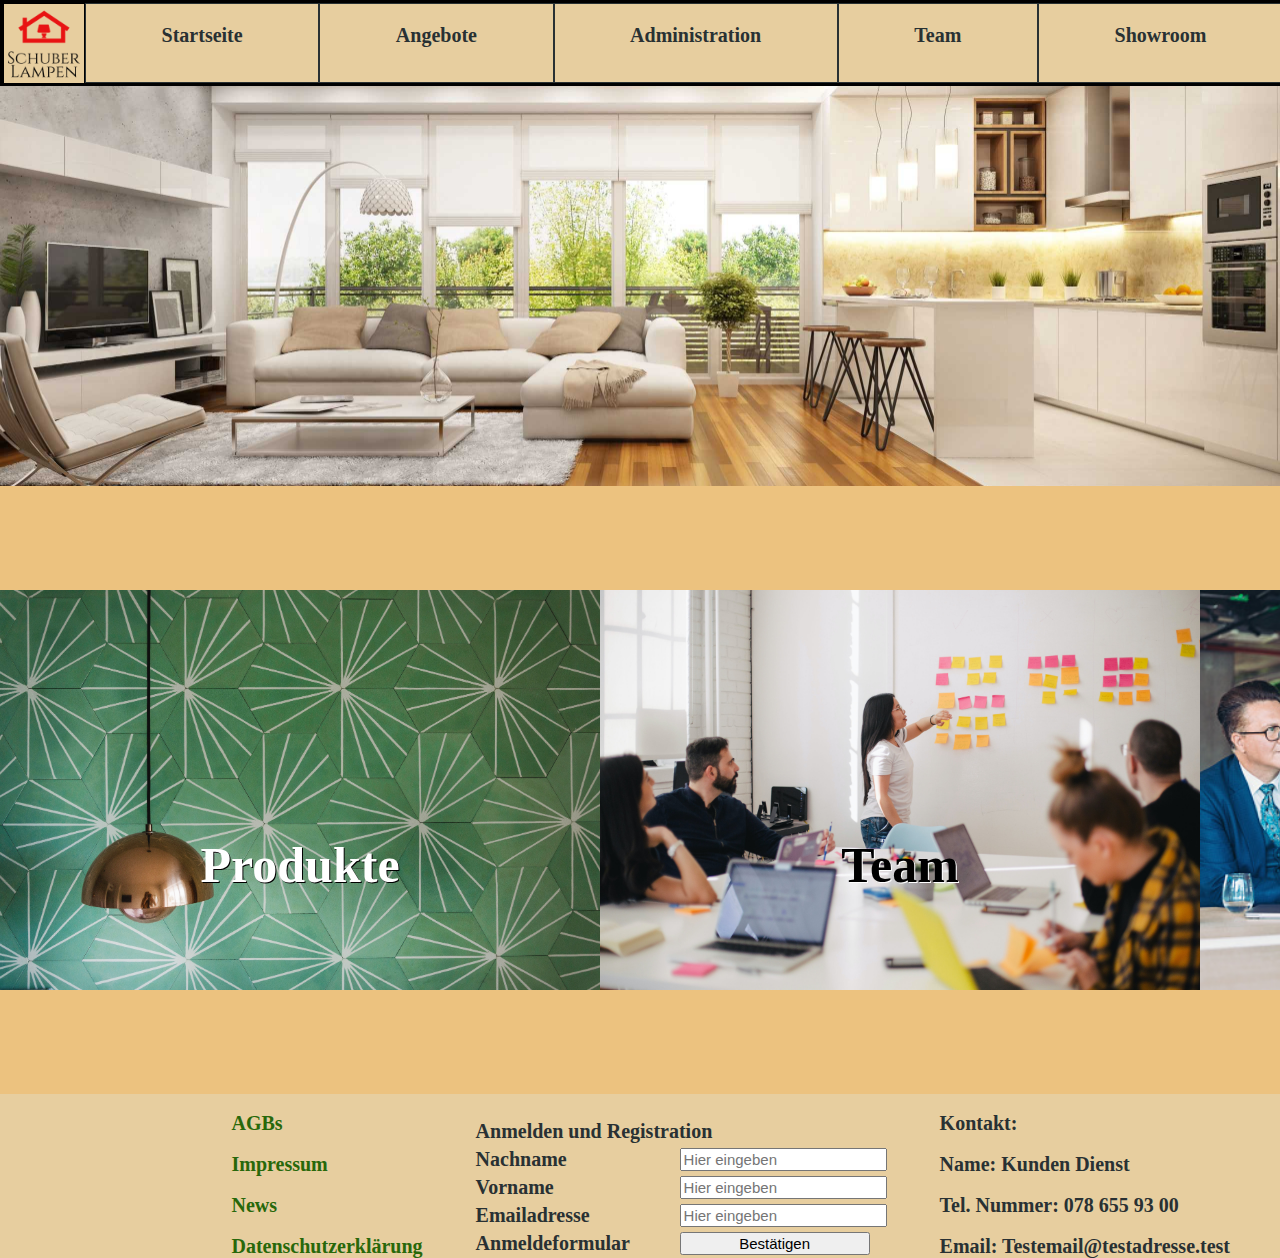
<file: index.html>
<!DOCTYPE html>
<html lang="en">

<head>
    <meta charset="UTF-8">
    <meta http-equiv="X-UA-Compatible" content="IE=edge">
    <meta name="viewport" content="width=device-width, initial-scale=1.0">
    <title>Startseite</title>
    <link rel="stylesheet" href="/CSS/Style_Startseite.css">

</head>

<body>

    <div id="navigation-container">

        <img class="navigation-Logo" src="/Pictures/Logo_Schuberlampen.png" alt="logo">

        <a href="index.html" class="navigation-item">Startseite</a>
        <a href="Produktübersicht.html" class="navigation-item">Angebote</a>
        <a href="Adminseite.html" class="navigation-item">Administration</a>
        <a href="Teamseite.html" class="navigation-item">Team</a>
        <a href="Showroom.html" class="navigation-item">Showroom</a>

    </div>
    <img class="Header" src="/Pictures/Header_Startseite_besser4.jpg" alt="startseite">

    <div class="navigation-teaser">
        <div class="teaser-item">
            <img class="Teaser-background" src="/Produkte\Camille.jpg" alt="startseite">
            <a href="Produktübersicht.html" class="text-white Teaser" id="Teaser1">Produkte</a>
        </div>
        <div class="teaser-item">

            <img class="Teaser-background" src="/Pictures/Team-Teaser.jpg" alt="startseite">
            <a href="Teamseite.html" class="text-dark Teaser" id="Teaser2">Team</a>
        </div>
        <div class="teaser-item">
            <img class="Teaser-background" src="/Pictures/organisation1.jpg" alt="startseite">
            <a href="Adminseite.html" class="text-white Teaser" id="Teaser3">Administration</a>

        </div>
    </div>


    <div class="Foot">
        <div style="padding-right: 50px;">
            <br />
            <a href="#" class="Foot-Item linksfo"> AGBs</a>
            <br />
            <a href="#" class="Foot-Item linksfo">Impressum</a>
            <br />
            <a href="#" class="Foot-Item linksfo">News</a>
            <br />
            <a href="#" class="Foot-Item linksfo"> Datenschutzerklärung</a>
        </div>

        <div style="padding-right: 50px;" class="Anmeldung">
            <form action="URL" method="post">
                <br />

                <table>
                    <tr>
                        <td colspan="2">Anmelden und Registration</td>
                    </tr>
                    <tr>
                        <td style="width: 200px;">
                            <label for="nachname">Nachname </label>
                        </td>
                        <td style="width: 200px;">
                            <input style="font-size: 15px;" type="text" name="nachname" placeholder="Hier eingeben">
                        </td>
                    </tr>
                    <tr>
                        <td>
                            <label for="vorname">Vorname </label>
                        </td>
                        <td>
                            <input style="font-size: 15px;" type="text" name="Vorname" placeholder="Hier eingeben">
                        </td>
                    </tr>
                    <tr>
                        <td>
                            <label for="email">Emailadresse </label>
                        </td>
                        <td>
                            <input style="font-size: 15px;" type="email" name="email" placeholder="Hier eingeben">
                        </td>
                    </tr>
                    <tr>
                        <td><label for="submit">Anmeldeformular</label></td>
                        <td><button style="font-size: 15px; width: 190px;" type="submit"
                                name="submit">Bestätigen</button></td>
                    </tr>
                </table>

            </form>
        </div>
        <div style="padding-right: 50px;">
            <br />
            <a class="Foot-Item"> Kontakt:</a>
            <br />
            <a class="Foot-Item"> Name: Kunden Dienst</a>
            <br />
            <a class="Foot-Item"> Tel. Nummer: 078 655 93 00</a>
            <br />
            <a class="Foot-Item"> Email: Testemail@testadresse.test</a>
        </div>
    </div>
</body>

</html>
</file>
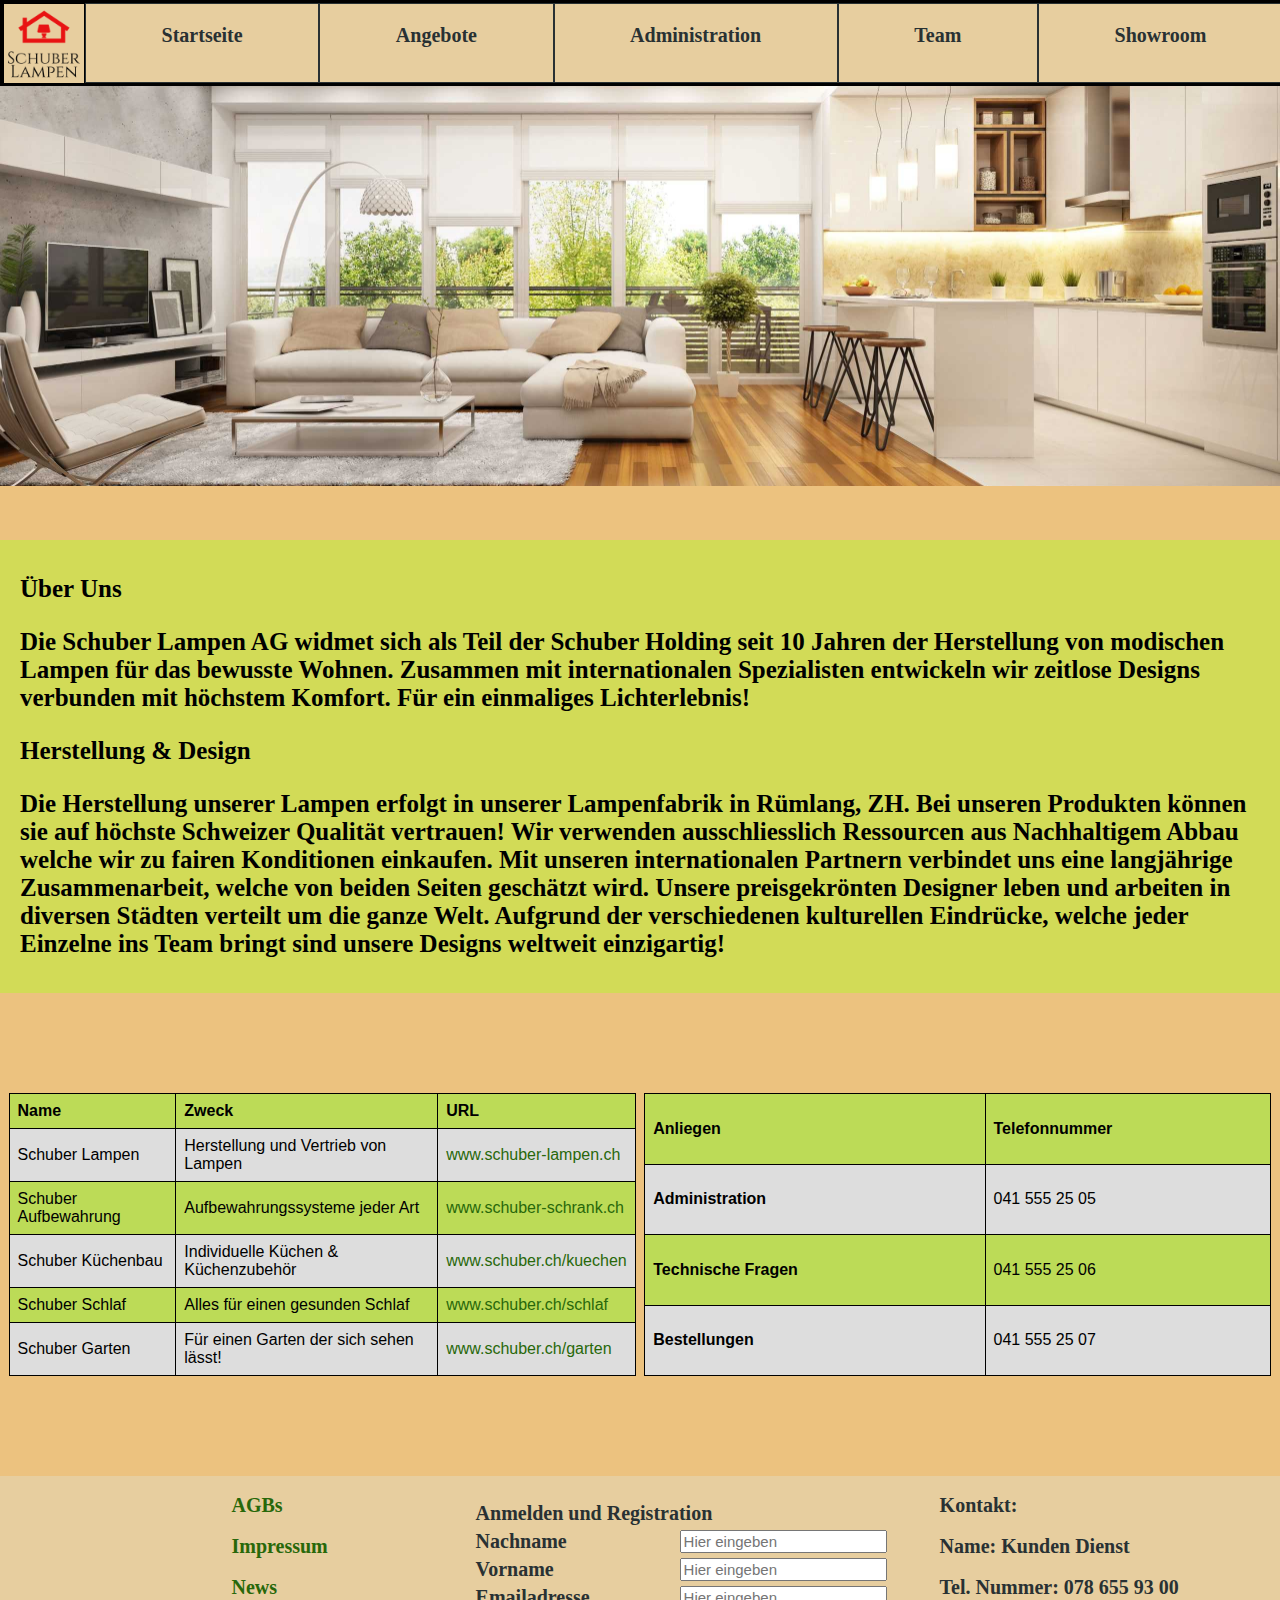
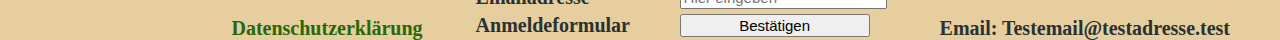
<file: Adminseite.html>
<!DOCTYPE html>
<html lang="en">

<head>
  <meta charset="UTF-8">
  <meta http-equiv="X-UA-Compatible" content="IE=edge">
  <meta name="viewport" content="width=device-width, initial-scale=1.0">
  <title>Administration</title>
  <link rel="stylesheet" href="/CSS/Style_Team.css">
  <link rel="stylesheet" href="/CSS/Style_Startseite.css">
  <link rel="stylesheet" href="/CSS/Style_Admin.css">

</head>

<body>
  <div id="navigation-container">

    <img class="navigation-Logo" src="/Pictures/Logo_Schuberlampen.png" alt="logo">

    <a href="index.html" class="navigation-item">Startseite</a>
    <a href="Produktübersicht.html" class="navigation-item">Angebote</a>
    <a href="Adminseite.html" class="navigation-item">Administration</a>
    <a href="Teamseite.html" class="navigation-item">Team</a>
    <a href="Showroom.html" class="navigation-item">Showroom</a>


  </div>
  <img class="head" src="/Pictures/Header_Startseite_besser4.jpg" alt="adminseite">


  <div class="space">
    <div class="team-manage">
      <div>
        <div class="text-padding">
          <div class="text-width">
          <div class="text1">
            <p>Über Uns </p>
            <p>

              Die Schuber Lampen AG widmet sich als Teil der Schuber Holding seit 10 Jahren der Herstellung von
              modischen Lampen für das bewusste Wohnen.

              Zusammen mit internationalen Spezialisten entwickeln wir zeitlose Designs verbunden mit höchstem Komfort.
              Für ein einmaliges Lichterlebnis!
            </p>
            <p>Herstellung & Design </p>
            <p>

              Die Herstellung unserer Lampen erfolgt in unserer Lampenfabrik in Rümlang, ZH. Bei unseren Produkten
              können sie auf höchste Schweizer Qualität vertrauen!

              Wir verwenden ausschliesslich Ressourcen aus Nachhaltigem Abbau welche wir zu fairen Konditionen
              einkaufen. Mit unseren internationalen Partnern verbindet uns eine langjährige Zusammenarbeit, welche von
              beiden Seiten geschätzt wird.

              Unsere preisgekrönten Designer leben und arbeiten in diversen Städten verteilt um die ganze Welt. Aufgrund
              der verschiedenen kulturellen Eindrücke, welche jeder Einzelne ins Team bringt sind unsere Designs
              weltweit einzigartig! </p>
          </div>
        </div>
        </div>
        <div class="info-table">
          <div class="holding-table">
            <table class="styled">
              <tr>
                <th>Name</th>
                <th>Zweck</th>
                <th>URL</th>
              </tr>
              <tr>
                <td>Schuber Lampen </td>
                <td>Herstellung und Vertrieb von Lampen </td>
                <td> <a class="linksad" href="#"> www.schuber-lampen.ch</a> </td>
              </tr>
              <tr>
                <td>Schuber Aufbewahrung </td>
                <td>Aufbewahrungssysteme jeder Art </td>
                <td> <a class="linksad" href="#"> www.schuber-schrank.ch</a> </td>
              </tr>
              <tr>
                <td>Schuber Küchenbau </td>
                <td>Individuelle Küchen & Küchenzubehör </td>
                <td> <a class="linksad" href="#"> www.schuber.ch/kuechen </a> </td>
              </tr>
              <tr>
                <td>Schuber Schlaf </td>
                <td>Alles für einen gesunden Schlaf </td>
                <td> <a class="linksad" href="#"> www.schuber.ch/schlaf </a> </td>
              </tr>
              <tr>
                <td>Schuber Garten </td>
                <td>Für einen Garten der sich sehen lässt! </td>
                <td> <a class="linksad" href="#"> www.schuber.ch/garten </a> </td>
              </tr>
            </table>
          </div>
          <div class="contact-table">
            <table class="styled">
              <tr>
                <th>Anliegen</th>
                <th>Telefonnummer</th>
              </tr>
              <tr>
                <th>Administration </th>
                <td>041 555 25 05 </td>
              </tr>
              <tr>
                <th>Technische Fragen </th>
                <td>041 555 25 06 </td>
              </tr>
              <tr>
                <th>Bestellungen </th>
                <td>041 555 25 07 </td>
              </tr>
            </table>
          </div>
        </div>



      </div>
    </div>
  </div>
  <div class="Foot">
    <div style="padding-right: 50px;">
        <br />
        <a href="#" class="Foot-Item linksfo"> AGBs</a>
        <br />
        <a href="#" class="Foot-Item linksfo">Impressum</a>
        <br />
        <a href="#" class="Foot-Item linksfo">News</a>
        <br />
        <a href="#" class="Foot-Item linksfo"> Datenschutzerklärung</a>
    </div>

    <div style="padding-right: 50px;" class="Anmeldung">
        <form action="URL" method="post">
            <br />

            <table>
                <tr>
                    <td colspan="2">Anmelden und Registration</td>
                </tr>
                <tr>
                    <td style="width: 200px;">
                        <label for="nachname">Nachname </label>
                    </td>
                    <td style="width: 200px;">
                        <input style="font-size: 15px;" type="text" name="nachname" placeholder="Hier eingeben">
                    </td>
                </tr>
                <tr>
                    <td>
                        <label for="vorname">Vorname </label>
                    </td>
                    <td>
                        <input style="font-size: 15px;" type="text" name="Vorname" placeholder="Hier eingeben">
                    </td>
                </tr>
                <tr>
                    <td>
                        <label for="email">Emailadresse </label>
                    </td>
                    <td>
                        <input style="font-size: 15px;" type="email" name="email" placeholder="Hier eingeben">
                    </td>
                </tr>
                <tr>
                    <td><label for="submit">Anmeldeformular</label></td>
                    <td><button style="font-size: 15px; width: 190px;" type="submit"
                            name="submit">Bestätigen</button></td>
                </tr>
            </table>

        </form>
    </div>
    <div style="padding-right: 50px;">
        <br />
        <a class="Foot-Item"> Kontakt:</a>
        <br />
        <a class="Foot-Item"> Name: Kunden Dienst</a>
        <br />
        <a class="Foot-Item"> Tel. Nummer: 078 655 93 00</a>
        <br />
        <a class="Foot-Item"> Email: Testemail@testadresse.test</a>
    </div>
</div>

</body>

</html>
</file>
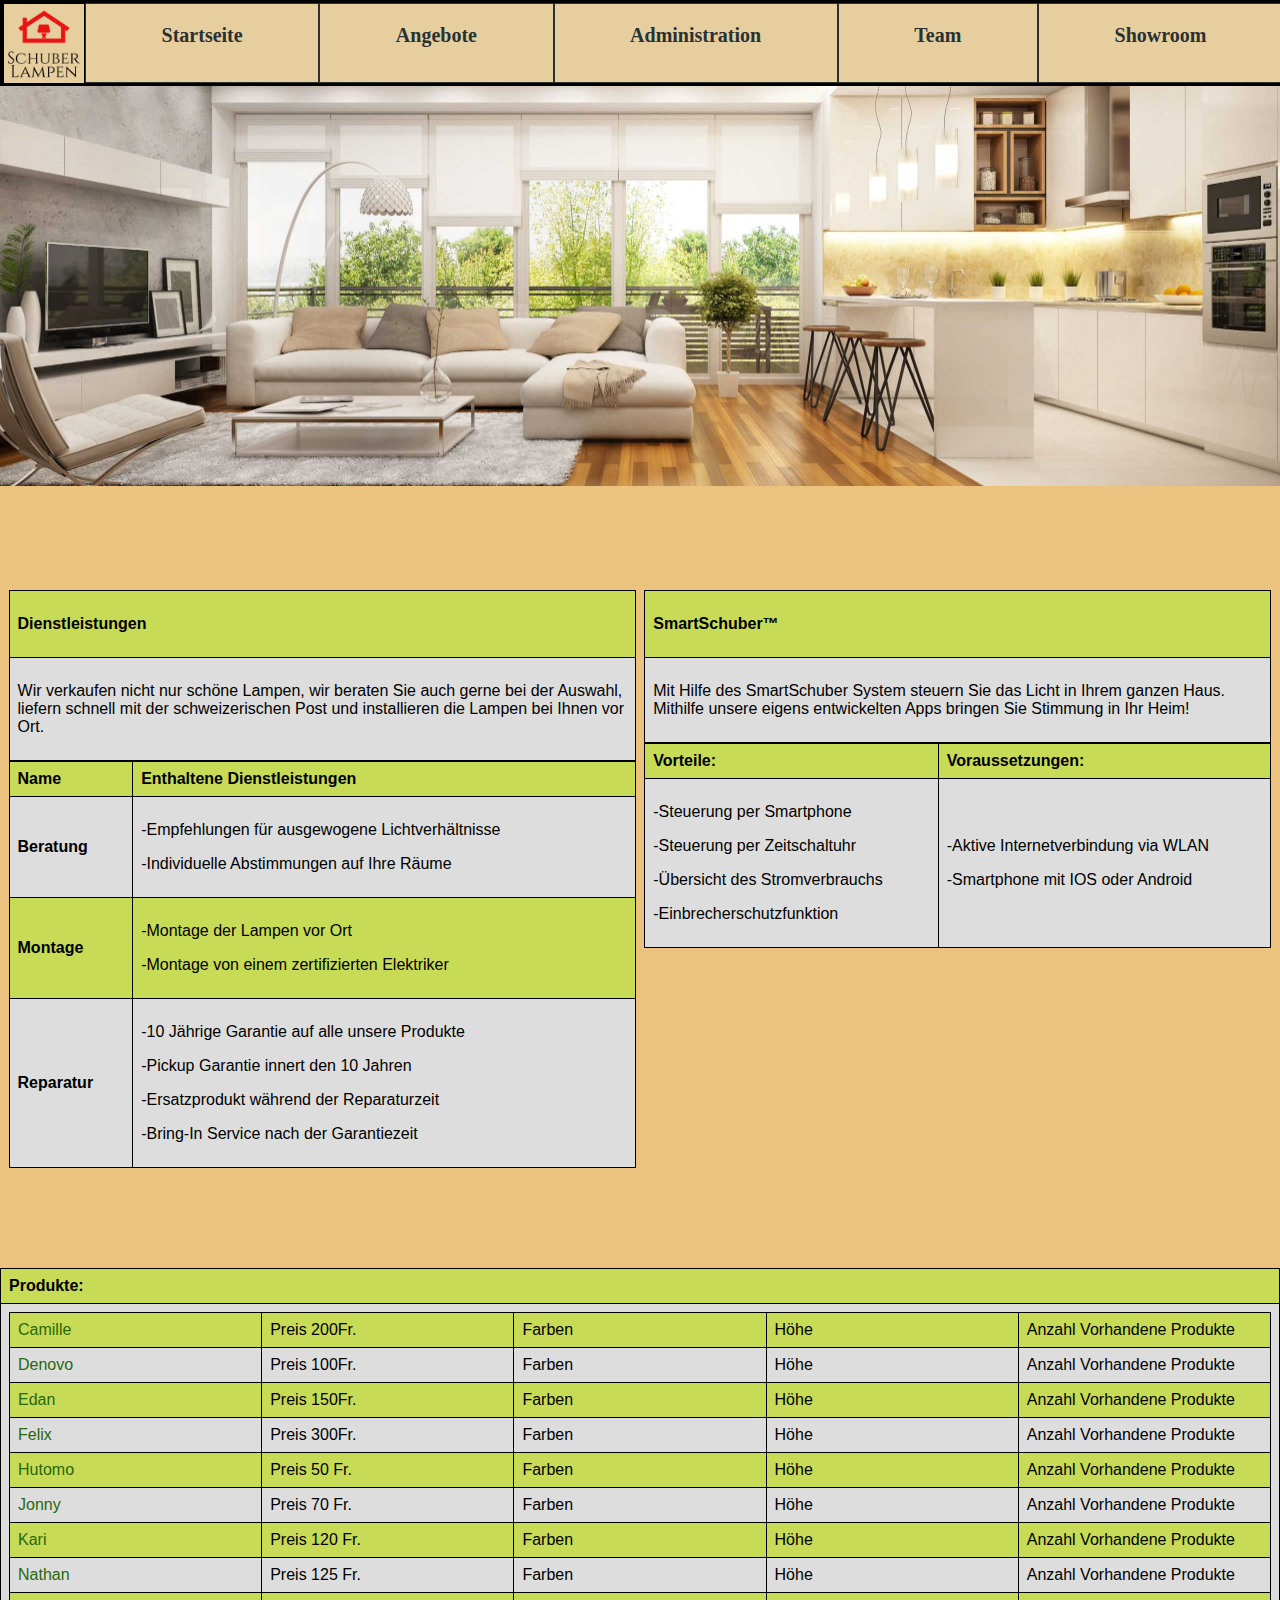
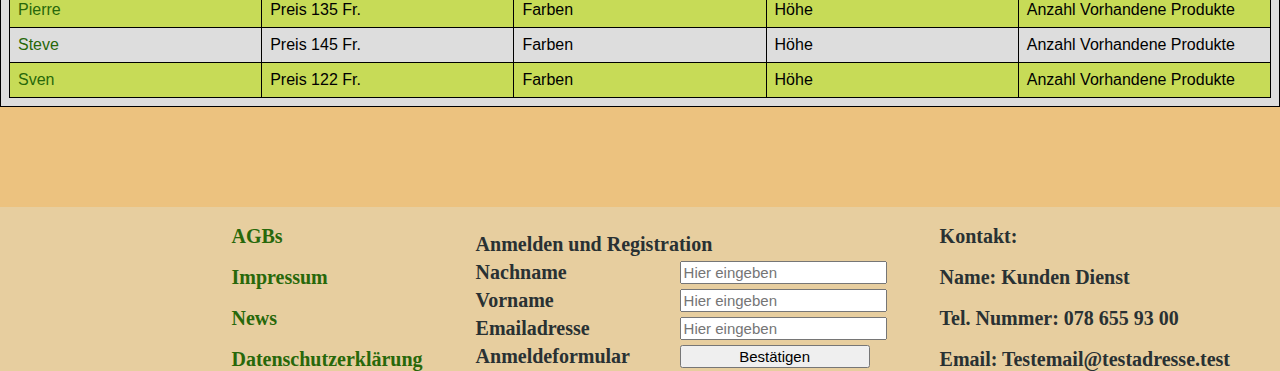
<file: Produktübersicht.html>
<!DOCTYPE html>
<html lang="en">

<head>
    <meta charset="UTF-8">
    <meta http-equiv="X-UA-Compatible" content="IE=edge">
    <meta name="viewport" content="width=device-width, initial-scale=1.0">
    <title>Produktübersicht</title>
    <link rel="stylesheet" href="/CSS/Style_Startseite.css">
    <link rel="stylesheet" href="/CSS/Style_Produktübersicht.css">

</head>

<body>
    <div id="navigation-container">

        <img class="navigation-Logo" src="/Pictures/Logo_Schuberlampen.png" alt="logo">

        <a href="index.html" class="navigation-item">Startseite</a>
        <a href="Produktübersicht.html" class="navigation-item">Angebote</a>
        <a href="Adminseite.html" class="navigation-item">Administration</a>
        <a href="Teamseite.html" class="navigation-item">Team</a>
        <a href="Showroom.html" class="navigation-item">Showroom</a>


    </div>
    <img class="Header" src="/Pictures/Header_Startseite_besser4.jpg" alt="startseite">

    <div class="space">
        <div class="team-manage">
            <div class="smart">
                <table class="styled">
                    <tr>
                        <th>
                            <p>Dienstleistungen </p>
                        </th>
                    </tr>
                    <tr>
                        <td>
                            <p class="text">Wir verkaufen nicht nur schöne Lampen, wir beraten Sie auch gerne bei
                                der
                                Auswahl,
                                liefern schnell mit der schweizerischen Post und installieren die Lampen bei Ihnen
                                vor
                                Ort. </p>
                        </td>
                    </tr>
                </table>

                <table class="styled">
                    <tr>
                        <th>Name</th>
                        <th>Enthaltene Dienstleistungen </th>
                    </tr>
                    <tr>
                        <th>Beratung </th>
                        <td>
                            <p>-Empfehlungen für ausgewogene Lichtverhältnisse</p>
                            <p>-Individuelle Abstimmungen auf Ihre Räume </p>
                        </td>
                    </tr>
                    <tr>
                        <th>Montage </th>
                        <td>
                            <p> -Montage der Lampen vor Ort </p>
                            <p> -Montage von einem zertifizierten Elektriker </p>
                        </td>
                    </tr>
                    <tr>
                        <th>Reparatur </th>
                        <td>
                            <p> -10 Jährige Garantie auf alle unsere Produkte </p>
                            <p> -Pickup Garantie innert den 10 Jahren </p>
                            <p> -Ersatzprodukt während der Reparaturzeit </p>
                            <p> -Bring-In Service nach der Garantiezeit </p>
                        </td>
                    </tr>
                </table>
            </div>
            <div class="smart">
                <table class="styled">
                    <tr>
                        <th>
                            <p>SmartSchuber™ </p>
                        </th>
                    </tr>
                    <tr>
                        <td>
                            <p class="text">Mit Hilfe des SmartSchuber System steuern Sie das Licht in Ihrem ganzen
                                Haus.
                                Mithilfe unsere eigens entwickelten Apps bringen Sie Stimmung in Ihr Heim! </p>
                        </td>
                    </tr>
                </table>

                <table class="styled">
                    <tr>
                        <th>Vorteile:</th>
                        <th>Voraussetzungen: </th>
                    </tr>
                    <tr>
                        <td>
                            <p> -Steuerung per Smartphone </p>
                            <p> -Steuerung per Zeitschaltuhr </p>
                            <p> -Übersicht des Stromverbrauchs </p>
                            <p> -Einbrecherschutzfunktion </p>
                        </td>
                        <td>
                            <p> -Aktive Internetverbindung via WLAN</p>
                            <p> -Smartphone mit IOS oder Android</p>
                        </td>
                    </tr>
                </table>
            </div>
        </div>
    </div>
    <div class="space">
        <div class="service2">
            <table class="styled">
                <div class="service2">
                    <table class="styled">
                        <tr>
                            <th>Produkte: </th>
                        </tr>
                        <tr>
                            <td>
                                <table class="width2 styled">

                                    <tr>
                                        <td width="20%"> <a class="links" href="/Produkte/Camille.jpg"> Camille</a>
                                        </td>
                                        <td width="20%">Preis 200Fr.</td>
                                        <td width="20%">Farben</td>
                                        <td width="20%">Höhe</td>
                                        <td width="20%">Anzahl Vorhandene Produkte</td>
                                    </tr>
                                    <tr>
                                        <td> <a class="links" href="/Produkte/Denovo.jpg"> Denovo</a> </td>
                                        <td>Preis 100Fr.</td>
                                        <td>Farben</td>
                                        <td>Höhe</td>
                                        <td>Anzahl Vorhandene Produkte</td>
                                    </tr>
                                    <tr>
                                        <td> <a class="links" href="/Produkte/Edan.jpg"> Edan</a> </td>
                                        <td>Preis 150Fr.</td>
                                        <td>Farben</td>
                                        <td>Höhe</td>
                                        <td>Anzahl Vorhandene Produkte</td>
                                    </tr>
                                    <tr>
                                        <td> <a class="links" href="/Produkte/Felix.jpg"> Felix</a> </td>
                                        <td>Preis 300Fr.</td>
                                        <td>Farben</td>
                                        <td>Höhe</td>
                                        <td>Anzahl Vorhandene Produkte</td>
                                    </tr>
                                    <tr>
                                        <td> <a class="links" href="/Produkte/Hutomo.jpg"> Hutomo</a> </td>
                                        <td>Preis 50 Fr.</td>
                                        <td>Farben</td>
                                        <td>Höhe</td>
                                        <td>Anzahl Vorhandene Produkte</td>
                                    </tr>
                                    <tr>
                                        <td> <a class="links" href="/Produkte/Jonny.jpg"> Jonny</a> </td>
                                        <td>Preis 70 Fr.</td>
                                        <td>Farben</td>
                                        <td>Höhe</td>
                                        <td>Anzahl Vorhandene Produkte</td>
                                    </tr>
                                    <tr>
                                        <td> <a class="links" href="/Produkte/Kari.jpg"> Kari</a> </td>
                                        <td>Preis 120 Fr.</td>
                                        <td>Farben</td>
                                        <td>Höhe</td>
                                        <td>Anzahl Vorhandene Produkte</td>
                                    </tr>
                                    <tr>
                                        <td> <a class="links" href="/Produkte/Nathan.jpg"> Nathan</a> </td>
                                        <td>Preis 125 Fr.</td>
                                        <td>Farben</td>
                                        <td>Höhe</td>
                                        <td>Anzahl Vorhandene Produkte</td>
                                    </tr>
                                    <tr>
                                        <td> <a class="links" href="/Produkte/Pierre.jpg"> Pierre</a> </td>
                                        <td>Preis 135 Fr.</td>
                                        <td>Farben</td>
                                        <td>Höhe</td>
                                        <td>Anzahl Vorhandene Produkte</td>
                                    </tr>
                                    <tr>
                                        <td> <a class="links" href="/Produkte/Steve.jpg"> Steve</a> </td>
                                        <td>Preis 145 Fr.</td>
                                        <td>Farben</td>
                                        <td>Höhe</td>
                                        <td>Anzahl Vorhandene Produkte</td>
                                    </tr>
                                    <tr>
                                        <td> <a class="links" href="/Produkte/Sven.jpg"> Sven</a> </td>
                                        <td>Preis 122 Fr.</td>
                                        <td>Farben</td>
                                        <td>Höhe</td>
                                        <td>Anzahl Vorhandene Produkte</td>
                                    </tr>
                                </table>
                </div>
                </td>

                </tr>
            </table>
            </table>
        </div>

    </div>

    <div class="Foot">
        <div style="padding-right: 50px;">
            <br />
            <a href="#" class="Foot-Item linksfo"> AGBs</a>
            <br />
            <a href="#" class="Foot-Item linksfo">Impressum</a>
            <br />
            <a href="#" class="Foot-Item linksfo">News</a>
            <br />
            <a href="#" class="Foot-Item linksfo"> Datenschutzerklärung</a>
        </div>

        <div style="padding-right: 50px;" class="Anmeldung">
            <form action="URL" method="post">
                <br />

                <table>
                    <tr>
                        <td colspan="2">Anmelden und Registration</td>
                    </tr>
                    <tr>
                        <td style="width: 200px;">
                            <label for="nachname">Nachname </label>
                        </td>
                        <td style="width: 200px;">
                            <input style="font-size: 15px;" type="text" name="nachname" placeholder="Hier eingeben">
                        </td>
                    </tr>
                    <tr>
                        <td>
                            <label for="vorname">Vorname </label>
                        </td>
                        <td>
                            <input style="font-size: 15px;" type="text" name="Vorname" placeholder="Hier eingeben">
                        </td>
                    </tr>
                    <tr>
                        <td>
                            <label for="email">Emailadresse </label>
                        </td>
                        <td>
                            <input style="font-size: 15px;" type="email" name="email" placeholder="Hier eingeben">
                        </td>
                    </tr>
                    <tr>
                        <td><label for="submit">Anmeldeformular</label></td>
                        <td><button style="font-size: 15px; width: 190px;" type="submit"
                                name="submit">Bestätigen</button></td>
                    </tr>
                </table>

            </form>
        </div>
        <div style="padding-right: 50px;">
            <br />
            <a class="Foot-Item"> Kontakt:</a>
            <br />
            <a class="Foot-Item"> Name: Kunden Dienst</a>
            <br />
            <a class="Foot-Item"> Tel. Nummer: 078 655 93 00</a>
            <br />
            <a class="Foot-Item"> Email: Testemail@testadresse.test</a>
        </div>
    </div>
</body>

</html>
</file>
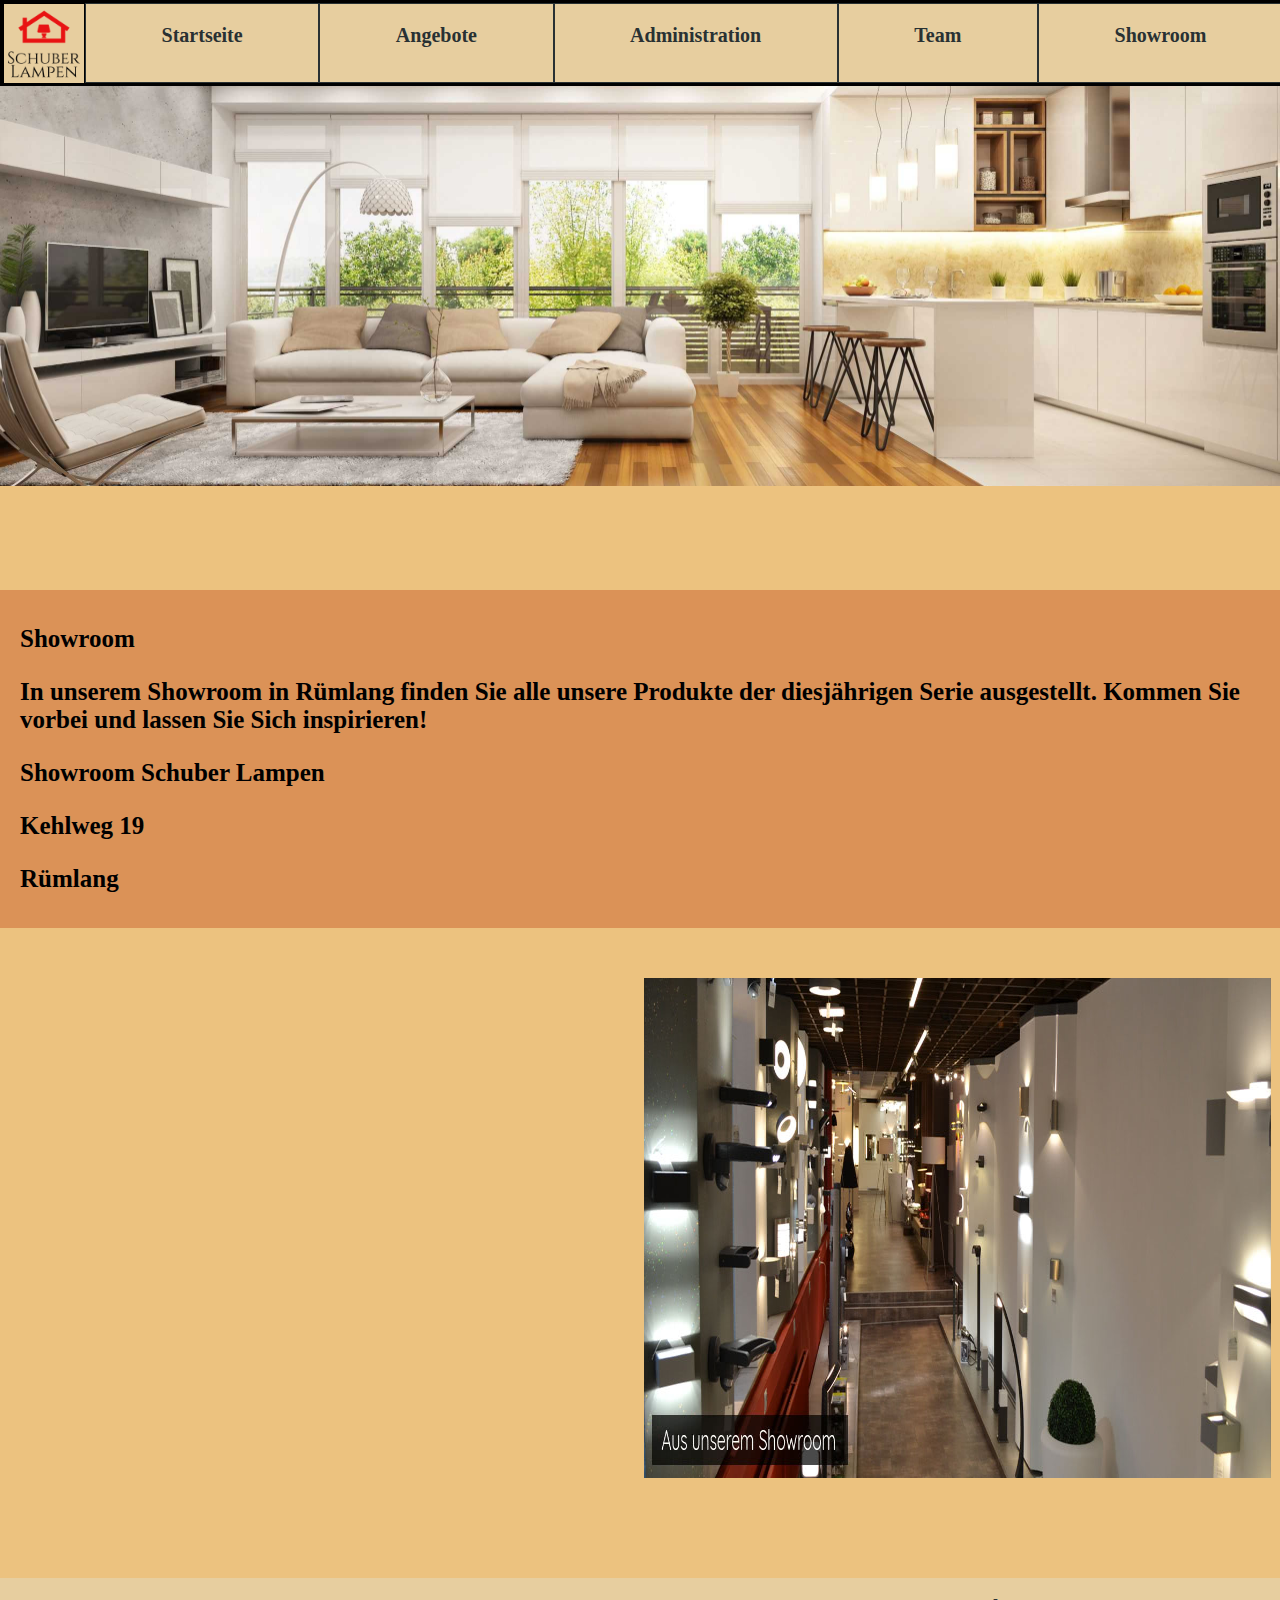
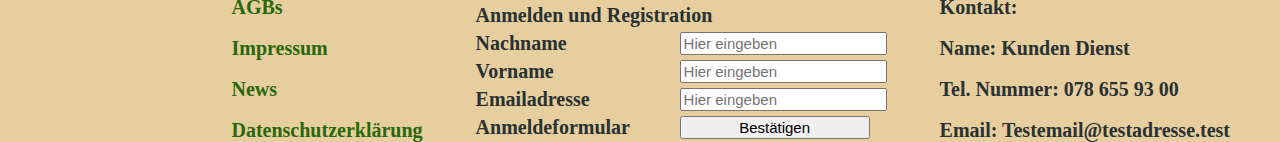
<file: Showroom.html>
<!DOCTYPE html>
<html lang="en">

<head>
    <meta charset="UTF-8">
    <meta http-equiv="X-UA-Compatible" content="IE=edge">
    <meta name="viewport" content="width=device-width, initial-scale=1.0">
    <title>Showroom</title>
    <link rel="stylesheet" href="/CSS/Style_Startseite.css">
    <link rel="stylesheet" href="/CSS/Style_Showroom.css">


</head>

<body>

    <div id="navigation-container">

        <img class="navigation-Logo" src="/Pictures/Logo_Schuberlampen.png" alt="logo">

        <a href="index.html" class="navigation-item">Startseite</a>
        <a href="Produktübersicht.html" class="navigation-item">Angebote</a>
        <a href="Adminseite.html" class="navigation-item">Administration</a>
        <a href="Teamseite.html" class="navigation-item">Team</a>
        <a href="Showroom.html" class="navigation-item">Showroom</a>


    </div>
    <img class="Header" src="/Pictures/Header_Startseite_besser4.jpg" alt="startseite">
    <div class="space">
        <div class="text-padding">
            <div class="text-width2">
                <div class="text2">
                    <p>Showroom </p>
                    <p>
                        In unserem Showroom in Rümlang finden Sie alle unsere Produkte der diesjährigen Serie
                        ausgestellt. Kommen Sie vorbei und lassen Sie Sich inspirieren!
                    </p>
                    <p>Showroom Schuber Lampen </p>
                    <p> Kehlweg 19 </p>
                    <p> Rümlang </p>
                </div>
            </div>
        </div>
        <div class="mapandshow">
            <iframe class="mapandshow-item"
                src="https://www.google.com/maps/embed?pb=!1m18!1m12!1m3!1d2712.184510811864!2d8.092612915984892!3d47.17382392576591!2m3!1f0!2f0!3f0!3m2!1i1024!2i768!4f13.1!3m3!1m2!1s0x4790201d2401845b%3A0xf0308c86679bb1a5!2sBBZ%20Wirtschaft%2C%20Informatik%20und%20Technik%20Sursee!5e0!3m2!1sde!2sch!4v1642144530593!5m2!1sde!2sch"
                width="1170" height="500" style="border:0;" allowfullscreen="" loading="lazy"></iframe>
            <img class="mapandshow-item" src="/Pictures/Showroom.jpg" alt="showroom">

        </div>

    </div>

    <div class="Foot">
        <div style="padding-right: 50px;">
            <br />
            <a href="#" class="Foot-Item linksfo"> AGBs</a>
            <br />
            <a href="#" class="Foot-Item linksfo">Impressum</a>
            <br />
            <a href="#" class="Foot-Item linksfo">News</a>
            <br />
            <a href="#" class="Foot-Item linksfo"> Datenschutzerklärung</a>
        </div>

        <div style="padding-right: 50px;" class="Anmeldung">
            <form action="URL" method="post">
                <br />

                <table>
                    <tr>
                        <td colspan="2">Anmelden und Registration</td>
                    </tr>
                    <tr>
                        <td style="width: 200px;">
                            <label for="nachname">Nachname </label>
                        </td>
                        <td style="width: 200px;">
                            <input style="font-size: 15px;" type="text" name="nachname" placeholder="Hier eingeben">
                        </td>
                    </tr>
                    <tr>
                        <td>
                            <label for="vorname">Vorname </label>
                        </td>
                        <td>
                            <input style="font-size: 15px;" type="text" name="Vorname" placeholder="Hier eingeben">
                        </td>
                    </tr>
                    <tr>
                        <td>
                            <label for="email">Emailadresse </label>
                        </td>
                        <td>
                            <input style="font-size: 15px;" type="email" name="email" placeholder="Hier eingeben">
                        </td>
                    </tr>
                    <tr>
                        <td><label for="submit">Anmeldeformular</label></td>
                        <td><button style="font-size: 15px; width: 190px;" type="submit"
                                name="submit">Bestätigen</button></td>
                    </tr>
                </table>

            </form>
        </div>
        <div style="padding-right: 50px;">
            <br />
            <a class="Foot-Item"> Kontakt:</a>
            <br />
            <a class="Foot-Item"> Name: Kunden Dienst</a>
            <br />
            <a class="Foot-Item"> Tel. Nummer: 078 655 93 00</a>
            <br />
            <a class="Foot-Item"> Email: Testemail@testadresse.test</a>
        </div>
    </div>
</body>

</html>
</file>
<file: CSS/Style_Startseite.css>
#navigation-container {
    display: flex;
    border-color: black;
    border: 0px 1px ;
    border-style: solid;
    background-color: rgb(231, 206, 159);
    padding: 0%;
    width: 100%;
    justify-content: space-evenly;
    height: 80px;
    margin: 0%;
    
}

.navigation-item {
    display: flex;
    justify-content: space-around;
    border-color: black;
    border: 1px;
    border-style: solid;
    color: #293133 ;
    padding: 20px 10px;
    align-content: center;
    font-weight: bold;
    text-decoration: none;
    font-size: 20px;  
    flex-grow: 1;
    
}
.navigation-Logo{
    display: flex;
    justify-content: space-around;
    border-color: black;
    border: 1px;
    border-style: solid;
    height: 80px;
}

.Header{
    width: 100%;
    height: 400px;
    object-fit: cover;
    object-position: center center;
    padding-bottom: 100px;
}
.Teaser{
   position: absolute;
   bottom: 100px;
   left: 0;
   font-size: 50px;
   font-weight: bold;
   width: 100%;
   text-decoration: none;
}
.text-dark{
color: black;
text-shadow: 1px 1px white;

}
.text-white{
    color: white;
    text-shadow: 1px 1px black;
}
.navigation-teaser{
    display: flex;
    justify-content: space-evenly;
    padding-bottom: 100px;
    
}
.teaser-item{
    position: relative;
    text-align: center;
}
.Teaser-background{
    height: 400px;
    
}

.Foot{
display: flex;
flex-wrap: wrap;
width: 100%;
background-color: rgb(231, 206, 159);
justify-content: flex-end;

}
.Foot-Item{
    display: flex;
    flex-wrap: wrap;
    color: #293133;
    font-weight: bold;
    text-decoration: none;
    font-size: 20px;
    justify-content: flex-start;
    
}
body{
    margin: 0;
    background-color:rgb(236, 194, 127);
}
.Anmeldung{
    display: flex;
    flex-wrap: wrap;
    color: #293133;
    font-weight: bold;
    text-decoration: none;
    font-size: 20px;
    justify-content: flex-start;
    padding-right: 20px;
}

.linksfo{
    color:rgb(40, 104, 10);
    text-decoration: none;
  }
</file>
<file: CSS/Style_Team.css>
#navigation-container {
    display: flex;
    border-color: black;
    border: 0px 1px ;
    border-style: solid;
    background-color: rgb(231, 206, 159);
    padding: 0%;
    width: 100%;
    justify-content: space-evenly;
    height: 80px;
    margin: 0%;
    
}

.navigation-item {
    display: flex;
    justify-content: space-around;
    border-color: black;
    border: 1px;
    border-style: solid;
    color: #293133 ;
    padding: 20px 10px;
    align-content: center;
    font-weight: bold;
    text-decoration: none;
    font-size: 20px;  
    flex-grow: 1;
    
}
.navigation-Logo{
    display: flex;
    justify-content: space-around;
    border-color: black;
    border: 1px;
    border-style: solid;
    height: 80px;
}
.team-manage{
    display: flex;
    justify-content: space-evenly;
}

.organisation-img{
    display: flex;
    width: 100%;
    justify-content: space-evenly;
    
}

  
  body{
    margin: 0;
    background-color:rgb(236, 194, 127);
}
.Foot{
    display: flex;
    flex-wrap: wrap;
    width: 100%;
    background-color: rgb(231, 206, 159);
    justify-content: flex-end;
    
    }
    .Foot-Item{
        flex-wrap: wrap;
        color: #293133;
        font-weight: bold;
        text-decoration: none;
        font-size: 20px;
        display: flex;
        justify-content: flex-start;
        
    }

    .info-table{
        display: flex;
        justify-content: space-evenly;
        width: 100%;
        align-content: space-between;
    }
    .holding-table{
        display: flex;
        width: 49%;
    }
    .contact-table{
        display: flex;
        width: 49%; 
    }
    .picture-width{
        width: 49%;
    }
    .space{
        padding-bottom: 100px;
    }
    


.person {
    display: flex;
    width: 100%;
    flex-wrap: wrap;
    justify-content: space-between;
    justify-content: space-evenly;

}

.person-inner-container {
    padding-bottom: 10px;
    display: flex;
    justify-content: space-evenly;
}

.person-inner-container img {
    height: 500px;
}

.person-inner-container div {
    width: 50%;
    padding-bottom: 20px;
    padding-top: 20px;
    padding-left: 20px;
    display: flex;
    flex-direction: column;
    justify-content: space-between;
    background-color: #ABB21D;
    color: white;
}

.person-inner-container p {
    margin: 0;
}

.linkste{
    color:rgb(76, 104, 10);
    text-decoration: none;
  }
</file>
<file: CSS/Style_Admin.css>
.text-padding{
    padding-bottom: 100px;
  
}

.head{
    width: 100%;
    height: 400px;
    object-fit: cover;
    object-position: center center;
    padding-bottom: 50px;
    
}
.text1{

    
    font-weight: bold;
    font-size: 25px;
    background-color: rgb(210, 219, 87);
    padding: 10px 0; 
    padding-left: 20px; 
    padding-right: 20px; 

}
.text-width{
    width: 100%;
}

.linksad{
    color:rgb(40, 104, 10);
    text-decoration: none;
  }
  table.styled{
    font-family: arial, sans-serif;
    border-collapse: collapse;
    width: 100%;
    background-color: rgb(188, 219, 87);

  }
  
  table.styled td, th {
    border: 1px solid black;
    text-align: left;
    padding: 8px;
  }
  table.styled tr:nth-child(even) {
    background-color: #dddddd;
  }
</file>
<file: CSS/Style_Produktübersicht.css>
.smart{
    display: flex;
    justify-content: space-evenly;
    justify-content: flex-start;
    align-content: space-between;
    flex-direction: column;
    width: 49%;
}


.service{
  display: flex;  
  flex-direction: column;
  width: 40%;
}

table.styled {
  font-family: arial, sans-serif;
  border-collapse: collapse;
  background-color: rgb(199, 219, 87);
}

table.styled td, th {
  border: 1px solid black;
  text-align: left;
  padding: 8px;
}

table.styled tr:nth-child(even) {
  background-color: #dddddd;
}
.space{
  padding-bottom: 100px;
}
.team-manage{
  display: flex;
  justify-content: space-evenly;
  width: 100%;
  flex-wrap: nowrap;

}
.width2{
  width: 100%;
}
.service2{
  display: flex;  
  flex-direction: column;
  width: 100%;
}

.links{
  color:rgb(40, 104, 10);
  text-decoration: none;
}
</file>
<file: CSS/Style_Showroom.css>
.space{
    padding-bottom: 100px;
}
.mapandshow{
    display: flex;
    width: 100%;
    justify-content: space-evenly;
}
.mapandshow-item{
    width: 49%;
}
body{
    margin: 0;
}
.text-width2{
    width: 100%;
}
.text2{
    font-weight: bold;
    font-size: 25px;
    background-color: rgb(219, 146, 87);
    padding: 10px 0; 
    padding-left: 20px; 
    padding-right: 20px; 

}
.text-padding{
    padding-bottom: 50px;
}
</file>
